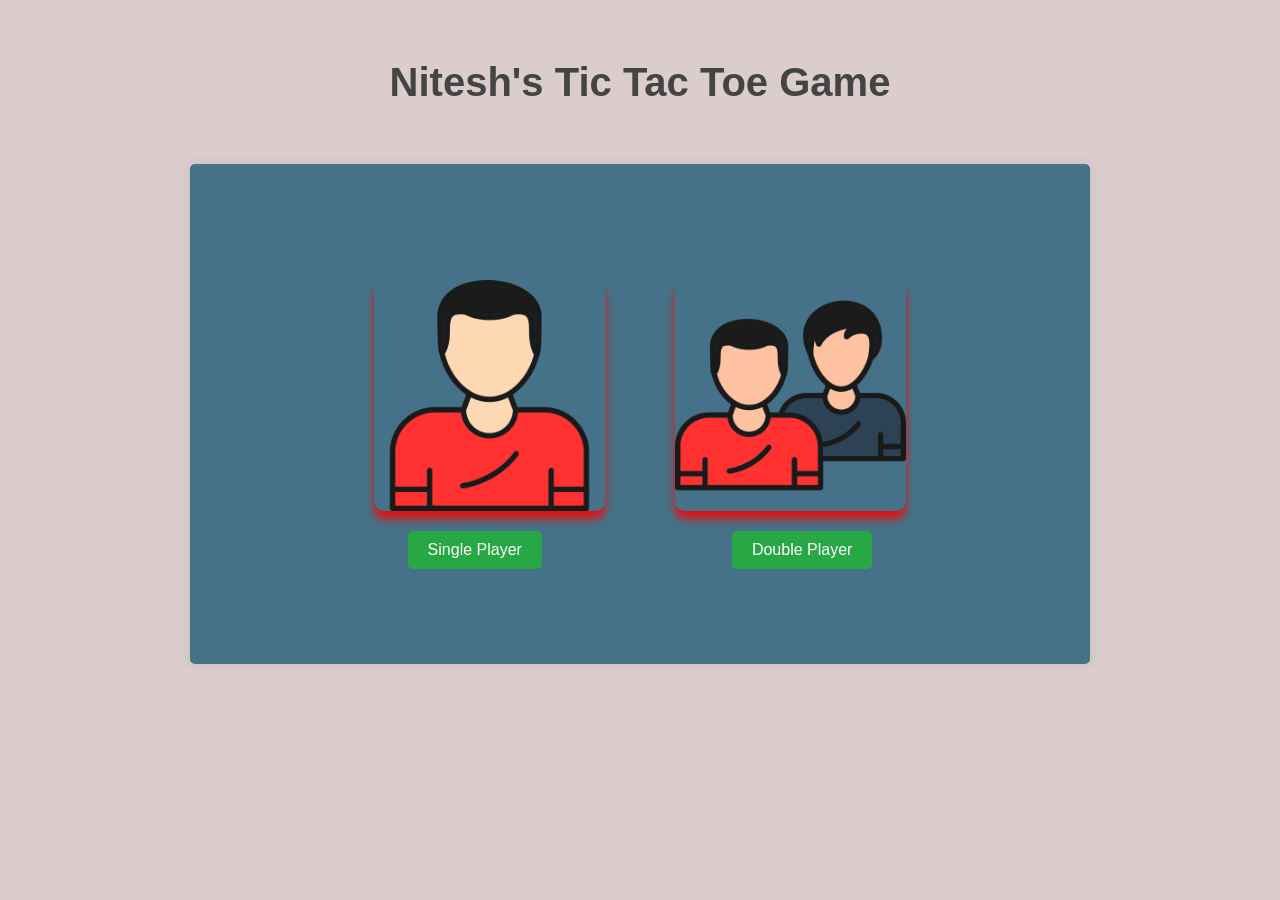
<file: index.html>
<!DOCTYPE html>
<html lang="en">
<head>
    <meta charset="UTF-8">
    <meta name="viewport" content="width=device-width, initial-scale=1.0">
    <title>Document</title>
    <link rel="stylesheet" href="style.css">
</head>
<body>
    <h2>Nitesh's Tic Tac Toe Game</h2>
    <div class="container">
        <div class="img">
            <img src="single-player.png" alt="single player">
            <img src="double-player.png" alt="double player">
        </div>
        <div class="buttons">
            <button onclick="location.href='singleplayer.html'">Single Player</button>
            <button onclick="location.href='../double-player/index.html'">Double Player</button>
        </div>
    </div>
</body>
</html>
</file>
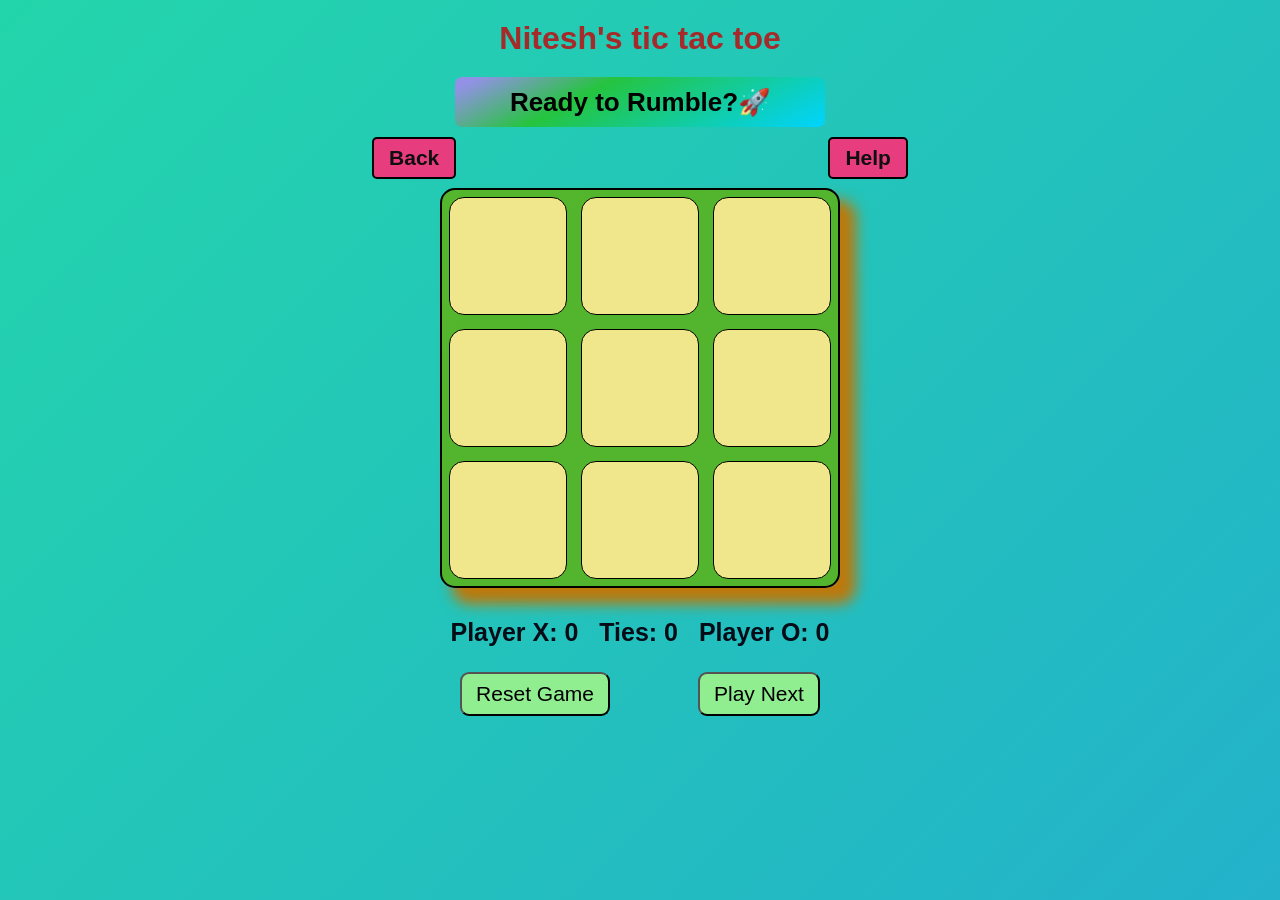
<file: double-player/index.html>
<!DOCTYPE html>
<html lang="en">
<head>
    <meta charset="UTF-8">
    <meta name="viewport" content="width=device-width, initial-scale=1.0">
    <title>Document</title>
    <link rel="stylesheet" href="style.css">
</head>
<body>
 <audio id="click" src="../double-player/button-sound.mp3"></audio>
   <audio id="draw" src="../double-player/game-draw.mp3"></audio>
   <audio id="winner" src="../double-player/winner.mp3"></audio>

    <div class="container">
        <h1>Nitesh's tic tac toe</h1>
        <div id="box"><p>Ready to Rumble?🚀</p></div>
        <div class="anker">
          <a href="../index.html">Back</a>
             <a href="../double-player/help.html">Help</a>
             
        </div>
           <div id="board">
            <button class="cell"></button>
            <button class="cell"></button>
            <button class="cell"></button>
            <button class="cell"></button>
            <button class="cell"></button>
            <button class="cell"></button>
            <button class="cell"></button>
            <button class="cell"></button>
            <button class="cell"></button>
           </div>

          <div id="score-board">
            <div id="playerX">Player X: <span>0</span></div>
            <div id="ties">Ties: <span>0</span></div>
            <div id="playerO">Player O: <span>0</span></div>
          </div>
          <div class="button">
           <button id="reset">Reset Game</button>

           <button id="playnext">Play Next</button>
           </div>
    </div>
  

    <script src="script.js"></script>
</body>
</html>
</file>
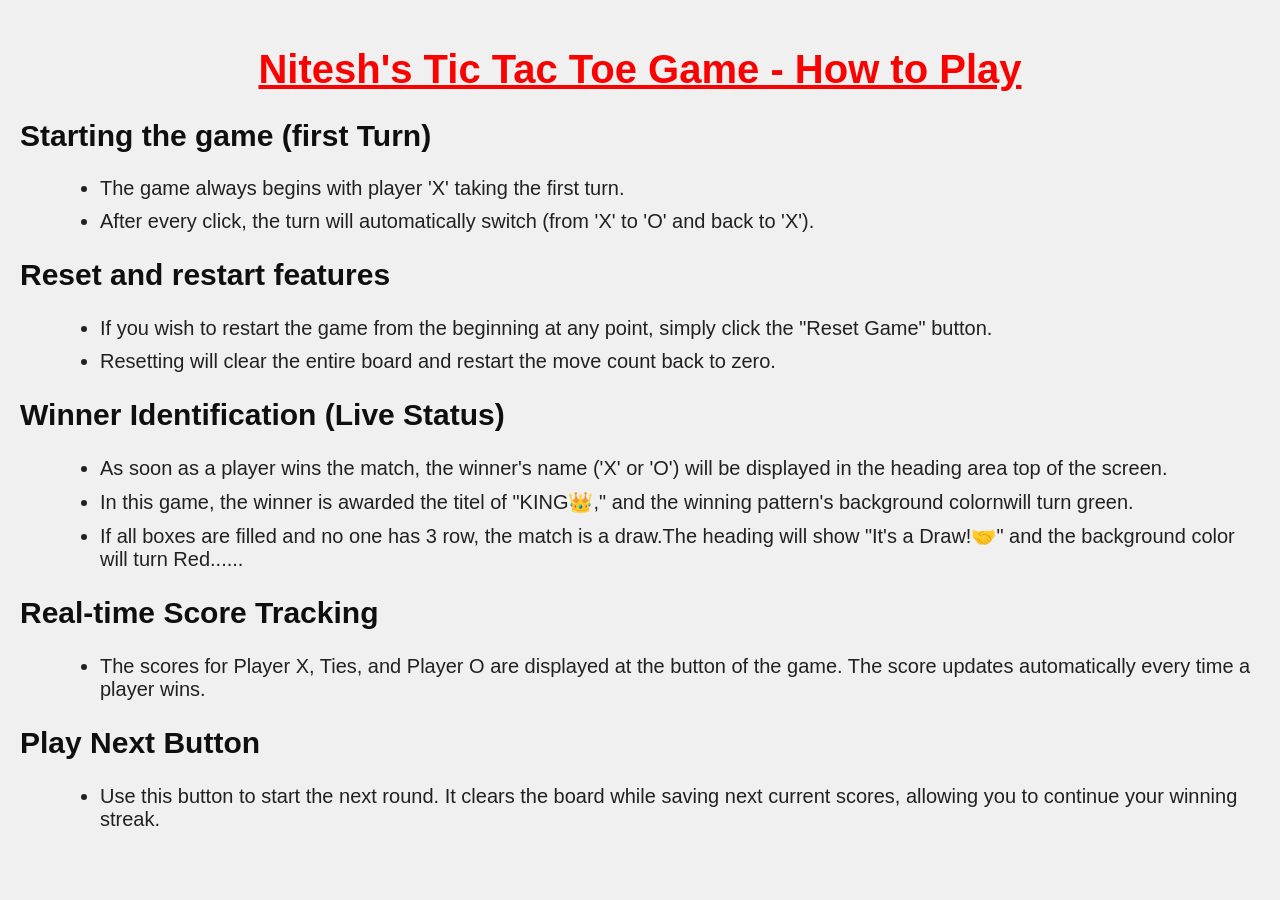
<file: help.html>
<!DOCTYPE html>
<html lang="en">
<head>
    <meta charset="UTF-8">
    <meta name="viewport" content="width=device-width, initial-scale=1.0">
    <title>Document</title>
    <link rel="stylesheet" href="help.css">
</head>
<body>
    <h1>Nitesh's Tic Tac Toe Game - How to Play</h1>
        <h2>Starting the game (first Turn)</h2>
        <ul>
            <li>The game always begins with player 'X' taking the first turn.</li>
            <li>After every click, the turn will automatically switch (from 'X' to 'O' and back to 'X').</li>
        </ul>
        <h2>Reset and restart features</h2>
       <ul>
        <li>If you wish to restart the game from the beginning at any point, simply click the "Reset Game" button.</li>
        <li>Resetting will clear the entire board and restart the move count back to zero.</li>
       </ul>
       <h2>Winner Identification (Live Status)</h2>
       <ul>
        <li>As soon as a player wins the match, the winner's name ('X' or 'O') will be displayed in the heading area top of the screen.</li>
        <li>In this game, the winner is awarded the titel of "KING👑," and the winning pattern's background colornwill turn green. </li>
        <li>If all boxes are filled and no one has 3 row, the match is a draw.The heading will show "It's a Draw!🤝" and the background color will turn Red......</li>
       </ul>
       <h2>Real-time Score Tracking </h2>
       <ul>
        <li>The scores for Player X, Ties, and Player O are displayed at the button of the game. The score updates automatically every time a player wins.</li>
       </ul>
         <h2>Play Next Button</h2>
         <ul>
            <li>Use this button to start the next round. It clears the board while saving next current scores, allowing you to continue your winning streak.</li>
         </ul>
</body>
</html>
</file>
<file: style.css>
*{
    margin: 0;
    padding: 0;
    box-sizing: border-box;
}
body{
    font-family: Arial, sans-serif;
    background-color: #dccdcd;
    color: #333;
    line-height: 1.6;
    padding: 20px;
}
h2{
    text-align: center;
    font-size: 40px;
    font-weight: bold;
    font-family: 'Segoe UI', Tahoma, Geneva, Verdana, sans-serif;
    margin-top: 30px;
    display: flex;
    justify-content: center;
    align-items: center;
    color: #444;

}
h2:hover{
    color: #000;
    transform: scale(1.05);
    transition: transform 0.3s ease;
    background-color: antiquewhite;
    text-decoration: dotted underline;
}
.container{
    display: flex;
    justify-content: center;
    align-items: center;
    flex-direction: column;
    height: 500px;
    max-width: 900px;
    margin: auto;
    background: #457288;
    padding: 20px;
    box-shadow: 0 0 10px rgba(0,0,0,0.1);
    border-radius: 5px;
    margin-top: 50px;
}

.img img{
    height: 231px;
    display: inline-flex;
    justify-content: space-between;
    align-items: center;
    border-radius: 10px;
    box-shadow: 0 8px 8px rgba(241, 8, 8, 0.889);

}
.img{
    display: flex;
    gap: 70px;
    margin-top: 20px;
    margin-bottom: 20px;
}
.img img:hover{
    transform: scale(1.05);
    transition: transform 0.3s ease;
}

.buttons{
    display: flex;
    justify-content: center;
    align-items: center;
    gap: 190px;
}
.buttons button{
    padding: 10px 20px;
    font-size: 16px;
    border: none;
    border-radius: 5px;
    cursor: pointer;
    background-color: #28a745;
    color: #fff;
    transition: background-color 0.3s ease;
}
.buttons button:hover{
    background-color: #166a28;
    transform: scale(1.05);
    transition: transform 0.3s ease;
}
@media (max-width: 600px){
    .container{
        height: 450px;
        padding: 10px;
    }
    h2{
        font-size: 28px;
        background-color: lightgray;

    }
    .img{
        gap: 20px;
    }
.img img{
    height:130px;

}

    .buttons{
        gap: 20px;
    }
    .buttons button{
    padding: 10px 10px;
    font-size: 16px;
    border-radius: 5px;
}
}
</file>
<file: double-player/style.css>
*{
    padding: 0%;
    margin: 0%;
}
body{
    height: 100vh;
    width: 100%;
    display: flex;
    justify-content: center;
    align-items: center;
    background: linear-gradient(-45deg, #ee7752 , #e73c7e , #23a6d5 , #23d5ab);
    background-size: 400% 400%;
    animation: gradient 15s ease infinite;
    font-family: poppins, sans-serif;
}

@keyframes gradient {
    0% {
        background-position: 0% 50%;
    }
    50% {
        background-position: 100% 50%;
    }
    100% {
        background-position: 0% 50%;
    }
}

.container{
    width: 100%;
    height: 100vh;
    background-color: transparent;
}


#box{
    border-radius:7px;
    width: 370px;
    height: 50px;  
    background: #9391e6;
    background: linear-gradient(152deg, rgba(147, 145, 230, 1) 5%, rgba(37, 196, 63, 1) 35%, rgba(0, 212, 255, 1) 100%);
    margin: auto;
    margin-top: 20px;
    text-align: center;
    font-size: 26px;
    font-weight: bold;
    line-height: 50px;
}


#board{
    width: 400px;
    height: 400px;
    box-sizing: border-box;
    background-color: rgba(90, 179, 27, 0.881);
    margin: auto;
    margin-top: 50px;
    display: grid;
    box-shadow: #bd790b 14px 14px 14px 2px;
    grid-template-columns:1fr 1fr 1fr ;
    grid-template-rows:1fr 1fr 1fr ;
    border: 2px solid black;
    border-radius: 15px;
}
.cell{
    border: 1px solid black;
    font-size: 60px;
    font-weight: bold;
    cursor: pointer;
    margin: 7px;
    background-color: khaki;
    border-radius: 15px;
}
h1{
    text-align: center;
    margin-top: 20px;
    color: brown;
}
#score-board{
    display: flex;
    width: 400px;
    margin: auto;
    margin-top: 30px;
    display: flex;
    justify-content: space-around;
    font-family: 'Segoe UI', Tahoma, Geneva, Verdana, sans-serif;
    font-size: 25px;
    font-weight: bold;
    color: rgba(2, 1, 13, 0.941);
}

.button{
    outline: none;
    border: none;
    display: flex;
    gap: 70px;
    justify-content: center;
    align-items: center;
}
#reset{
    margin: 9px;
    margin-top: 25px;
    padding: 8px 14px;
    font-size: 21px;
    border-radius:9px;
    cursor: pointer;
    background-color: lightgreen;
}

#reset:hover{
    background-color: green;
    color: white;
}

#playnext{
    margin: 9px;
    margin-top: 25px;
    padding: 8px 14px;
    font-size: 21px;
    border-radius:9px;
    cursor: pointer;
    background-color: lightgreen;
}
#playnext:hover{
    background-color: blue;
    color: white;
}
a{
    font-weight: bold;
    border: 2px solid black;
    background-color: #e73c7e;
     border-radius: 5px;
    font-family: sans-serif;
    margin: 9px 845px -40px 560px;
    padding: 7px 15px;
    font-size: 21px;
    color: rgb(15, 15, 15);
    text-decoration: none;
}
.anker a{
    display: inline;
    justify-content:space-between;
    align-items: center;
    font-weight: bold;
    border: 2px solid black;
    background-color: #e73c7e;
     border-radius: 5px;
    font-family: sans-serif;
    margin: 0px 0px -41px 0px;
    padding: 7px 15px;
    font-size: 21px;
    color: rgb(15, 15, 15);
    text-decoration: none;
}
.anker{
    display: flex;
    justify-content:space-evenly;
    align-items: center;
    margin: 10px 0px 37px 0px;
}

a:hover{
    text-decoration: underline;
}

@media only screen and (max-width: 600px) {
    #board{
        width: 300px;
        height: 300px;
    }
    .cell{
        font-size: 40px;
        margin: 5px;
    }
    #box{
        width: 250px;
        height: 40px;  
        font-size: 20px;
        line-height: 40px;
    }

    #score-board{
    margin-top: 20px;
    font-size: 20px;
}
    #reset{
        margin: 20px;
        margin-top: 20px;
        padding: 10px 25px;
        font-size: 16px;
    }
#reset:hover{
    background-color: green;
    color: white;
}

    a{
        margin: 9px 57px -40px 235px;
        padding: 7px 15px;
       background-color: #9391e6;
       border: 2px solid black;
       border-radius: 5px;
        font-size: 16px;
    }
    #playnext{
        margin: 20px;
        margin-top: 20px;
        padding: 10px 25px;
        font-size: 16px;
    }
    #playnext:hover{
    background-color: blue;
    color: white;
}
}
</file>
<file: help.css>
body {
    font-family: Arial, sans-serif;
    background-color: #f0f0f0;
    margin: 0;
    padding: 20px;
}

h1{
    text-align: center;
    font-size: 40px;
    color: rgb(248, 2, 2);
    text-decoration: underline;
}
h2{
    font-size: 30px;
    color: rgb(15, 15, 15);
}
ul{
    font-size: 20px;
    color: rgb(33, 33, 33);
    gap: 20px;
    margin-left: 40px;
}
li{
    margin-top: 10px;
}

@media only screen and (max-width: 600px) {
    h1{
        font-size: 25px;
    }
    h2{
        font-size: 18px;
    }
    ul{
        font-size: 15px;
        margin-left: 10px;
    }
}
</file>
